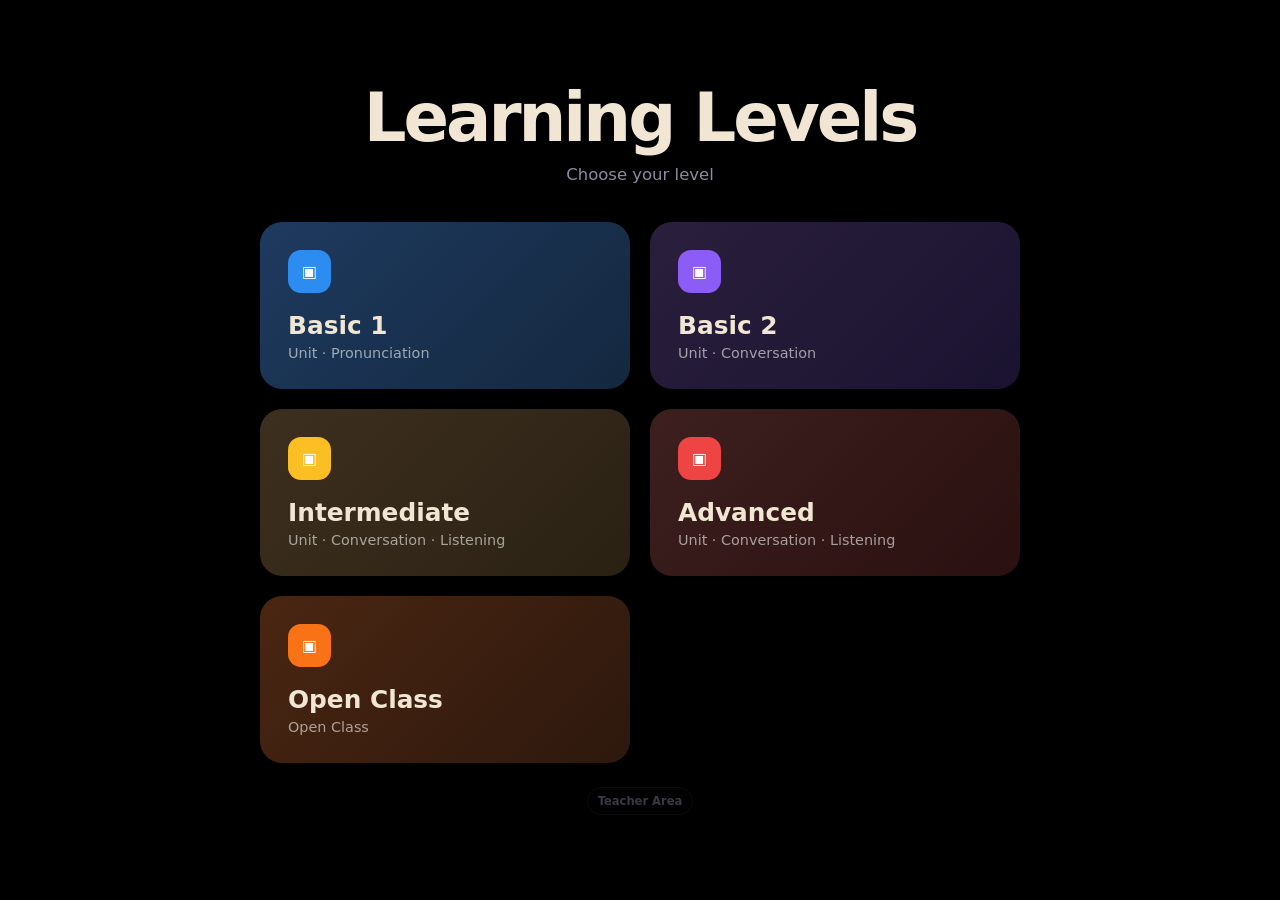
<file: index.html>
<!doctype html>
<html lang="en">
<head>
  <meta charset="utf-8">
  <meta name="viewport" content="width=device-width,initial-scale=1">
  <meta name="theme-color" content="#000000">
  <meta http-equiv="Cache-Control" content="no-cache, no-store, must-revalidate">
  <meta http-equiv="Pragma" content="no-cache">
  <meta http-equiv="Expires" content="0">
  <title>Learning Levels</title>
  <link rel="stylesheet" href="assets/style-20260909-v16.css?v=30">
</head>
<body>
<main class="app">
  <section id="home-page" class="page home-page active">
    <div class="shell home-shell">
      <header class="hero"><h1>Learning Levels</h1><p>Choose your level</p></header>
      <div id="levels-grid" class="level-grid"></div>
      <div class="teacher-entry-wrap">
        <button id="teacher-access" class="teacher-access-button" type="button">Teacher Area</button>
      </div>
    </div>
  </section>
  <section id="library-page" class="page">
    <div class="shell">
      <div class="topbar"><button id="home-back" class="back-button">← Back</button></div>
      <header><span id="level-badge" class="badge"></span><h1 id="level-title" class="page-title"></h1></header>
      <nav id="category-tabs" class="tabs"></nav>
      <div id="resource-slot"></div>
      <input id="search-input" class="search" type="search" autocomplete="off">
      <div id="items-grid" class="items-grid"></div>
      <div class="footer">SEC Idiomas · Build 2026.11.11-v30</div>
    </div>
  </section>
  <section id="viewer-page" class="page">
    <div class="shell">
      <div class="topbar"><button id="viewer-back" class="back-button">← Back</button></div>
      <header class="viewer-head"><span id="viewer-badge" class="badge"></span><h1 id="viewer-title"></h1></header>
      <div id="media-stack" class="media-stack"></div>
      <div class="footer">SEC Idiomas · Build 2026.11.11-v30</div>
    </div>
  </section>
</main>
<div id="teacher-gate" class="teacher-gate" hidden>
  <section class="teacher-gate-card" role="dialog" aria-modal="true" aria-labelledby="teacher-gate-title">
    <button class="teacher-gate-close" type="button" aria-label="Close" data-close-teacher-gate>×</button>
    <span class="badge">SEC Idiomas</span>
    <h2 id="teacher-gate-title">Teacher Area</h2>
    <p>Enter the teacher password to continue.</p>
    <form id="teacher-login-form" novalidate>
      <label class="teacher-password-label" for="teacher-password">Password</label>
      <input id="teacher-password" class="teacher-password-input" type="password" autocomplete="current-password" required>
      <p id="teacher-login-error" class="teacher-login-error" role="alert" hidden></p>
      <div class="teacher-gate-actions">
        <button class="ghost-button" type="button" data-close-teacher-gate>Cancel</button>
        <button class="primary-link teacher-submit-button" type="submit">Enter</button>
      </div>
    </form>
  </section>
</div>
<script src="assets/teacher-auth-20260721-v13.js?v=30"></script>
<script src="assets/teacher-gate-20260721-v13.js?v=30"></script>
<script src="assets/catalog-20261111-v30.js?v=30"></script>
<script src="assets/app-20260909-v16.js?v=30"></script>
</body>
</html>
</file>
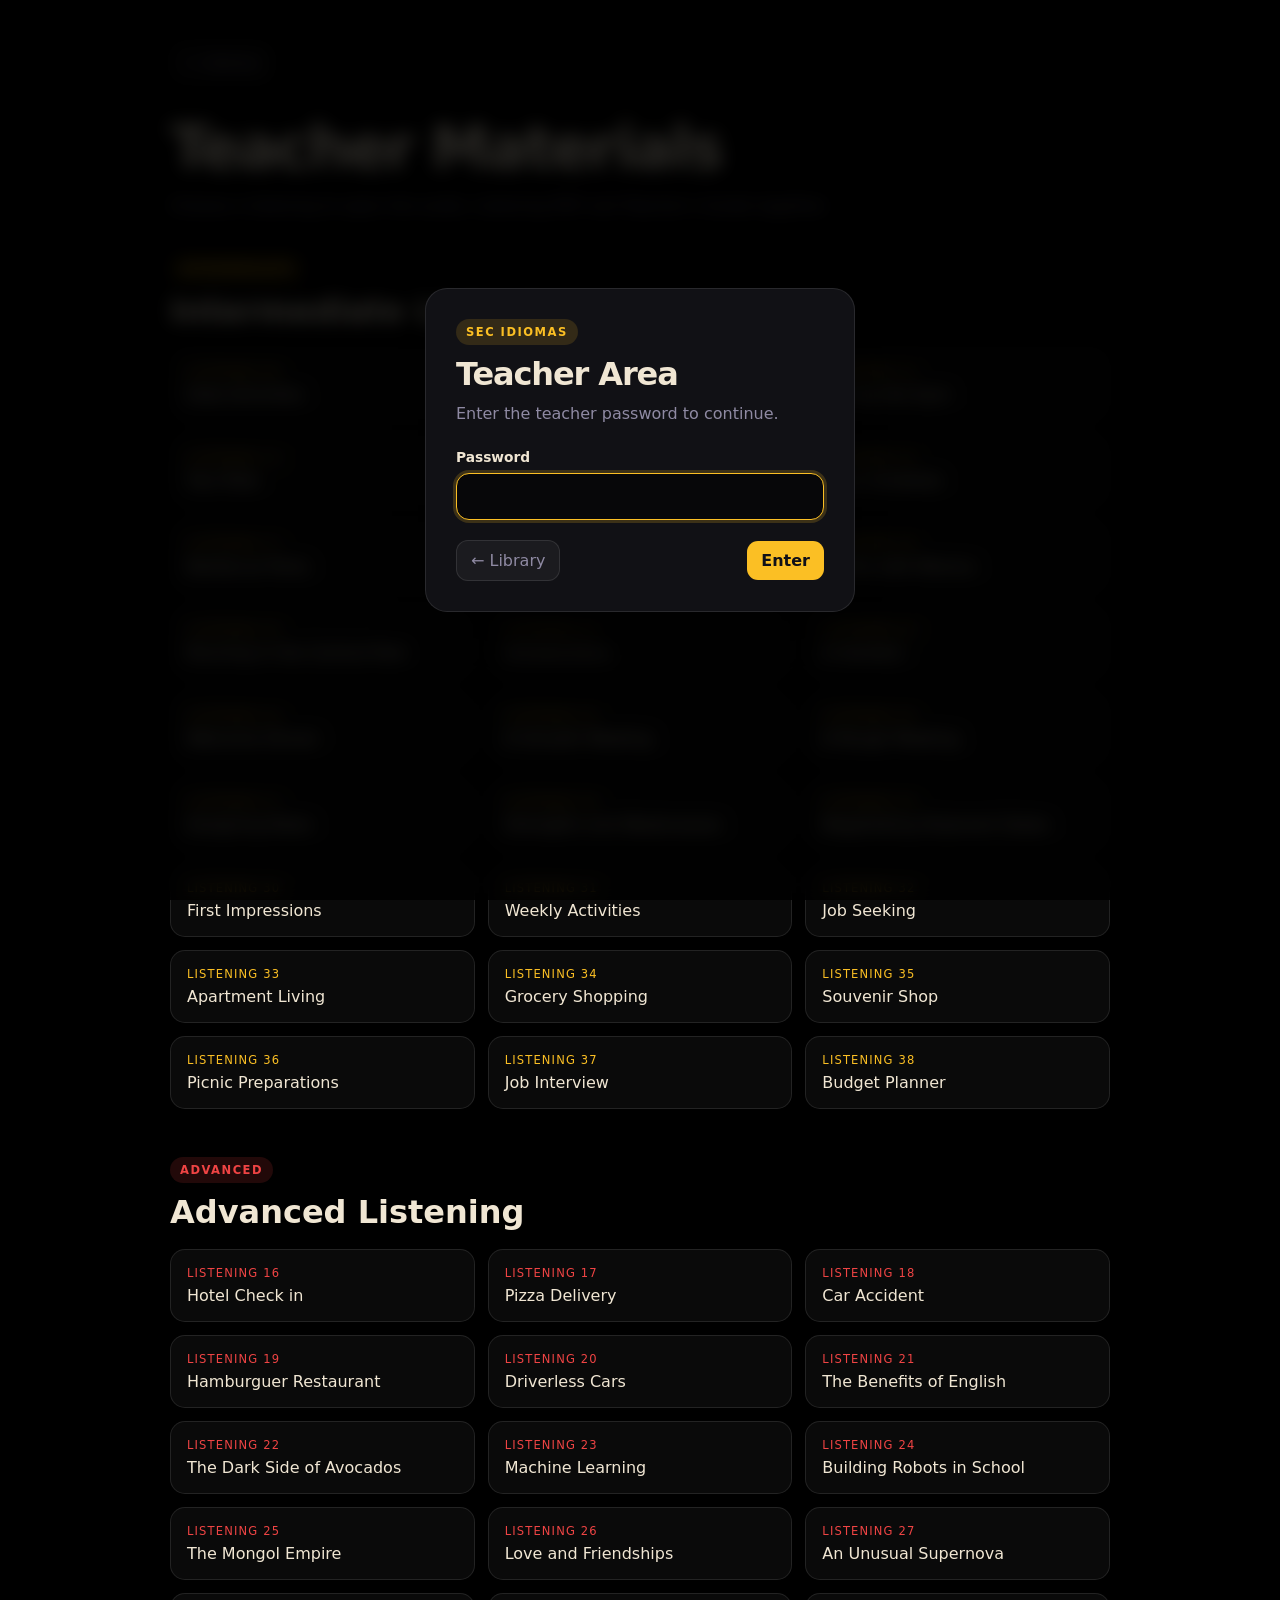
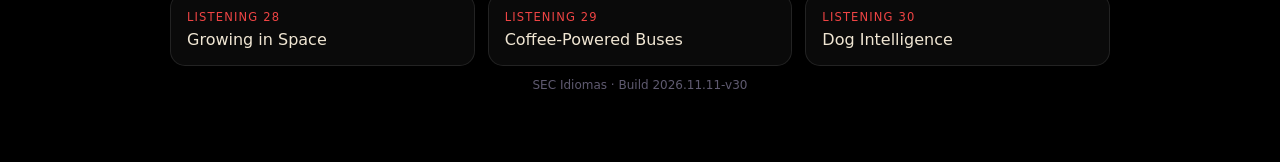
<file: teacher.html>
<!doctype html>
<html lang="en">
<head>
  <meta charset="utf-8">
  <meta name="viewport" content="width=device-width,initial-scale=1">
  <meta name="robots" content="noindex,nofollow">
  <meta name="theme-color" content="#000000">
  <meta http-equiv="Cache-Control" content="no-cache, no-store, must-revalidate">
  <meta http-equiv="Pragma" content="no-cache">
  <meta http-equiv="Expires" content="0">
  <title>Teacher Materials</title>
  <link rel="stylesheet" href="assets/style-20260909-v16.css?v=30">
</head>
<body data-page="teacher" class="teacher-page-locked">
  <main id="teacher-list-page" class="page active teacher-protected" hidden>
    <div class="shell">
      <div class="topbar">
        <a class="back-button" href="index.html?v=30">← Library</a>
      </div>
      <h1 class="page-title">Teacher Materials</h1>
      <p class="teacher-intro">Choose a listening to open the audio, Listening PDF and Teacher’s Guide together.</p>
      <div id="teacher-sections" class="teacher-sections"></div>
      <div class="footer">SEC Idiomas · Build 2026.11.11-v30</div>
    </div>
  </main>

  <main id="teacher-viewer-page" class="page teacher-protected" hidden>
    <div class="shell">
      <div class="topbar">
        <button id="teacher-back" class="back-button" type="button">← Teacher Materials</button>
      </div>
      <header class="viewer-head">
        <span id="teacher-viewer-badge" class="badge"></span>
        <h1 id="teacher-viewer-title"></h1>
        <p>Audio, Listening PDF and Teacher’s Guide</p>
      </header>
      <div id="teacher-media-stack" class="media-stack"></div>
      <div class="footer">SEC Idiomas · Build 2026.11.11-v30</div>
    </div>
  </main>

  <div id="teacher-gate" class="teacher-gate" hidden>
    <section class="teacher-gate-card" role="dialog" aria-modal="true" aria-labelledby="teacher-gate-title">
      <span class="badge">SEC Idiomas</span>
      <h2 id="teacher-gate-title">Teacher Area</h2>
      <p>Enter the teacher password to continue.</p>
      <form id="teacher-login-form" novalidate>
        <label class="teacher-password-label" for="teacher-password">Password</label>
        <input id="teacher-password" class="teacher-password-input" type="password" autocomplete="current-password" required>
        <p id="teacher-login-error" class="teacher-login-error" role="alert" hidden></p>
        <div class="teacher-gate-actions teacher-gate-actions-single">
          <a class="ghost-button" href="index.html?v=30">← Library</a>
          <button class="primary-link teacher-submit-button" type="submit">Enter</button>
        </div>
      </form>
    </section>
  </div>
  <script src="assets/teacher-auth-20260721-v13.js?v=30"></script>
  <script src="assets/teacher-gate-20260721-v13.js?v=30"></script>
  <script src="assets/catalog-20261111-v30.js?v=30"></script>
  <script src="assets/teacher-app-20260720-v11.js?v=30"></script>
</body>
</html>
</file>
<file: assets/style-20260909-v16.css>
/* SEC Idiomas - static library */
:root{--bg:#000000;--surface:#171725;--surface2:#202033;--text:#f0e6d3;--muted:#8f8aa3;--line:rgba(255,255,255,.1);--accent:#fbbf24;--level:#fbbf24;--level-bg1:#3d2f1f;--level-bg2:#2a2113}*{box-sizing:border-box}html{min-height:100%;background:#000000!important;color-scheme:dark}body{margin:0;min-height:100vh;background:#000000!important;color:var(--text);font-family:Inter,system-ui,-apple-system,BlinkMacSystemFont,"Segoe UI",sans-serif}button,input,a{font:inherit}main.app,.app,#app{min-height:100vh;background:#000000!important}.page{display:none;min-height:100vh;padding:42px 18px}.page.active{display:block}.home-page.active{display:flex;align-items:center;justify-content:center}.shell{width:100%;max-width:940px;margin:0 auto}.home-shell{max-width:760px}.hero{text-align:center;margin-bottom:38px}.hero h1{font-size:clamp(2.7rem,8vw,4.2rem);line-height:1;margin:0 0 13px;font-weight:800;letter-spacing:-.045em}.hero p{margin:0;color:var(--muted);font-size:1.03rem}.level-grid{display:grid;grid-template-columns:repeat(2,minmax(0,1fr));gap:20px}.level-card{border:0;border-radius:22px;padding:28px;text-align:left;color:var(--text);min-height:150px;cursor:pointer;transition:.24s transform,.24s box-shadow,.24s opacity;background:linear-gradient(135deg,var(--c1),var(--c2))}.level-card:hover:not(:disabled){transform:translateY(-5px);box-shadow:0 18px 42px rgba(0,0,0,.28)}.level-card:disabled{opacity:.42;cursor:not-allowed}.level-icon{width:43px;height:43px;border-radius:13px;display:grid;place-items:center;background:var(--level);color:white;margin-bottom:18px}.level-card h2{margin:0;font-size:1.55rem}.level-card p{margin:5px 0 0;color:rgba(255,255,255,.58);font-size:.9rem}.topbar{display:flex;align-items:center;justify-content:space-between;gap:14px;margin-bottom:30px}.back-button,.ghost-button{display:inline-flex;align-items:center;gap:9px;border:1px solid var(--line);background:rgba(255,255,255,.045);color:var(--muted);padding:10px 14px;border-radius:12px;cursor:pointer;text-decoration:none}.back-button:hover,.ghost-button:hover{color:var(--text);background:rgba(255,255,255,.075)}.badge{display:inline-block;color:var(--level);background:color-mix(in srgb,var(--level) 14%,transparent);font-weight:750;font-size:.72rem;letter-spacing:.13em;text-transform:uppercase;padding:6px 10px;border-radius:999px;margin-bottom:10px}.page-title{margin:0;font-size:clamp(2.3rem,7vw,3.7rem);letter-spacing:-.04em}.tabs{display:flex;gap:9px;flex-wrap:wrap;margin:27px 0 20px}.tab{border:1px solid var(--line);border-radius:999px;background:transparent;color:var(--muted);padding:9px 16px;cursor:pointer;font-weight:700}.tab.active{background:var(--level);border-color:var(--level);color:#101018}.resource-card{display:flex;align-items:center;justify-content:space-between;gap:15px;border:1px solid var(--line);background:rgba(255,255,255,.035);border-radius:16px;padding:14px 16px;margin-bottom:20px}.resource-card strong{font-size:.94rem}.resource-card audio{width:min(390px,62vw);height:38px}.search{width:100%;border:1px solid var(--line);background:rgba(255,255,255,.045);color:var(--text);border-radius:14px;padding:13px 15px;outline:none;margin-bottom:20px}.search:focus{border-color:var(--level);box-shadow:0 0 0 3px color-mix(in srgb,var(--level) 16%,transparent)}.items-grid{display:grid;grid-template-columns:repeat(4,minmax(0,1fr));gap:14px;padding-bottom:36px}.item-card{border:0;border-radius:17px;min-height:125px;padding:18px;text-align:left;color:var(--text);cursor:pointer;background:linear-gradient(135deg,var(--level-bg1),var(--level-bg2));transition:.2s transform,.2s box-shadow,.2s opacity}.item-card:hover:not(:disabled){transform:translateY(-3px);box-shadow:0 10px 28px rgba(0,0,0,.25)}.item-card:disabled{opacity:.38;cursor:not-allowed}.item-kicker{display:block;color:var(--level);font-size:.68rem;text-transform:uppercase;letter-spacing:.13em;font-weight:800;margin-bottom:7px}.item-number{display:block;font-weight:800;font-size:1.45rem;line-height:1}.item-title{display:block;color:rgba(240,230,211,.72);font-size:.82rem;line-height:1.25;margin-top:8px}.pending{display:inline-block;margin-top:9px;color:#fca5a5;font-size:.7rem}.viewer-head{margin-bottom:23px}.viewer-head h1{margin:0;font-size:clamp(2rem,6vw,3.15rem);letter-spacing:-.035em}.viewer-head p{color:var(--muted);margin:8px 0 0}.media-stack{display:grid;gap:18px}.media-card{border:1px solid var(--line);background:rgba(255,255,255,.035);border-radius:18px;padding:17px}.media-card h2{font-size:.8rem;text-transform:uppercase;letter-spacing:.12em;color:var(--level);margin:0 0 12px}.audio-player{width:100%}.pdf-actions{display:flex;gap:10px;flex-wrap:wrap;margin-bottom:13px}.primary-link{display:inline-flex;align-items:center;justify-content:center;text-decoration:none;border-radius:11px;padding:10px 14px;background:var(--level);color:#101018;font-weight:800}.pdf-frame{display:block;width:100%;height:min(76vh,820px);border:0;border-radius:12px;background:#fff}.empty-state{border:1px dashed var(--line);border-radius:17px;padding:28px;text-align:center;color:var(--muted)}.footer{color:#5f5a70;text-align:center;font-size:.75rem;padding:12px 0 28px}.teacher-grid{display:grid;grid-template-columns:repeat(3,minmax(0,1fr));gap:13px}.teacher-link{display:block;text-decoration:none;color:var(--text);border:1px solid var(--line);background:rgba(255,255,255,.04);border-radius:15px;padding:16px}.teacher-link span{display:block;color:var(--accent);font-size:.72rem;text-transform:uppercase;letter-spacing:.1em;margin-bottom:6px}@media(max-width:800px){.items-grid{grid-template-columns:repeat(3,minmax(0,1fr))}.teacher-grid{grid-template-columns:repeat(2,minmax(0,1fr))}}@media(max-width:600px){.page{padding:28px 14px}.level-grid{grid-template-columns:1fr}.level-card{min-height:128px}.items-grid{grid-template-columns:repeat(2,minmax(0,1fr));gap:11px}.item-card{min-height:116px;padding:15px}.resource-card{align-items:flex-start;flex-direction:column}.resource-card audio{width:100%}.pdf-frame{height:68vh}.topbar{align-items:flex-start}.teacher-grid{grid-template-columns:1fr}}
/* Mobile-safe PDF.js viewer */
.pdfjs-viewer{width:100%;min-height:240px;border-radius:12px;background:#2b2b38;padding:10px;overflow:visible}
.pdf-summary{position:sticky;top:8px;z-index:2;width:max-content;margin:0 auto 10px;padding:6px 10px;border-radius:999px;background:rgba(15,15,26,.88);color:#d8d4df;font-size:.72rem;font-weight:700;backdrop-filter:blur(6px)}
.pdf-page{width:100%;min-height:340px;display:flex;align-items:flex-start;justify-content:center;margin:0 auto 14px;border-radius:8px;background:#e7e7e7;overflow:hidden;box-shadow:0 5px 18px rgba(0,0,0,.28)}
.pdf-canvas{display:block;max-width:100%;height:auto!important;background:#fff}
.pdf-page-placeholder,.pdf-loading,.pdf-page-error,.pdf-error{width:100%;min-height:240px;display:flex;align-items:center;justify-content:center;text-align:center;color:#565663;background:#f2f2f2;padding:22px}
.pdf-loading{border-radius:10px}
.pdf-error{flex-direction:column;gap:7px;border-radius:10px;color:#5e2730;background:#fff0f2}
.pdf-error span{font-size:.86rem}
@media(max-width:600px){.media-card{padding:12px}.pdfjs-viewer{padding:6px}.pdf-page{min-height:250px;margin-bottom:9px}.pdf-summary{top:4px}.primary-link{width:100%}}

/* Teacher all-in-one listening view — v11 */
.teacher-intro{margin:12px 0 38px;color:var(--muted);font-size:1rem;line-height:1.5}
.teacher-sections{display:grid;gap:48px}
.teacher-section h2{margin:0 0 18px;font-size:2rem}
.teacher-listening-card{width:100%;font:inherit;text-align:left;cursor:pointer;appearance:none}
.teacher-listening-card span{color:var(--teacher-level,var(--accent))}
.teacher-listening-card:hover{transform:translateY(-2px);background:rgba(255,255,255,.07);border-color:color-mix(in srgb,var(--teacher-level,var(--accent)) 45%,var(--line));box-shadow:0 10px 24px rgba(0,0,0,.22)}
.teacher-media-card{scroll-margin-top:12px}
.teacher-audio-card{position:sticky;top:8px;z-index:4;background:#171725;box-shadow:0 8px 26px rgba(0,0,0,.28)}
@media(max-width:600px){.teacher-intro{margin-bottom:28px}.teacher-sections{gap:38px}.teacher-section h2{font-size:1.65rem}.teacher-audio-card{top:4px}}

/* Teacher password gate — v12 */
.teacher-entry-wrap{display:flex;justify-content:center;margin-top:26px}
.teacher-access-button{border:1px solid var(--line);background:rgba(255,255,255,.045);color:var(--muted);padding:10px 16px;border-radius:999px;cursor:pointer;font-weight:700;transition:.2s background,.2s color,.2s border-color}
.teacher-access-button:hover{background:rgba(255,255,255,.085);color:var(--text);border-color:rgba(255,255,255,.18)}
.teacher-gate{position:fixed;inset:0;z-index:9999;display:flex;align-items:center;justify-content:center;padding:20px;background:rgba(0,0,0,.82);backdrop-filter:blur(9px)}
.teacher-gate[hidden]{display:none!important}
.teacher-gate-card{position:relative;width:min(100%,430px);border:1px solid var(--line);border-radius:22px;padding:30px;background:#111115;box-shadow:0 24px 80px rgba(0,0,0,.55)}
.teacher-gate-card h2{margin:0;font-size:2rem;letter-spacing:-.035em}
.teacher-gate-card>p{margin:9px 0 23px;color:var(--muted);line-height:1.45}
.teacher-gate-close{position:absolute;top:14px;right:15px;width:36px;height:36px;border:1px solid var(--line);border-radius:999px;background:rgba(255,255,255,.04);color:var(--muted);font-size:1.45rem;line-height:1;cursor:pointer}
.teacher-gate-close:hover{color:var(--text);background:rgba(255,255,255,.08)}
.teacher-password-label{display:block;margin-bottom:8px;color:var(--text);font-size:.86rem;font-weight:750}
.teacher-password-input{width:100%;border:1px solid var(--line);border-radius:13px;padding:13px 14px;background:#070709;color:var(--text);outline:none}
.teacher-password-input:focus{border-color:var(--accent);box-shadow:0 0 0 3px color-mix(in srgb,var(--accent) 18%,transparent)}
.teacher-login-error{margin:10px 0 0;color:#fca5a5;font-size:.84rem}
.teacher-gate-actions{display:flex;align-items:center;justify-content:flex-end;gap:10px;margin-top:20px}
.teacher-gate-actions-single{justify-content:space-between}
.teacher-submit-button{border:0;cursor:pointer}
.teacher-submit-button:disabled{opacity:.58;cursor:wait}
body.teacher-gate-open{overflow:hidden}
@media(max-width:600px){.teacher-entry-wrap{margin-top:20px}.teacher-gate{padding:14px}.teacher-gate-card{padding:25px 20px}.teacher-gate-actions{align-items:stretch;flex-direction:column-reverse}.teacher-gate-actions .ghost-button,.teacher-gate-actions .primary-link{width:100%;justify-content:center}.teacher-gate-actions-single{flex-direction:column-reverse}}

/* Teacher entry visibility and iframe-safe placement — v13 */
.teacher-entry-wrap{
  position:fixed;
  top:16px;
  right:18px;
  z-index:50;
  margin:0;
}
.teacher-access-button{
  background:rgba(17,17,21,.92);
  box-shadow:0 8px 26px rgba(0,0,0,.34);
  backdrop-filter:blur(8px);
}
@media(max-width:600px){
  .teacher-entry-wrap{top:10px;right:10px}
  .teacher-access-button{padding:8px 12px;font-size:.78rem}
}

/* Discreet Teacher Area entry below the level cards — v14 */
.teacher-entry-wrap{
  position:static;
  top:auto;
  right:auto;
  z-index:auto;
  display:flex;
  justify-content:center;
  margin:24px auto 0;
}
.teacher-access-button{
  border-color:rgba(255,255,255,.07);
  background:transparent;
  color:#5f5a70;
  padding:6px 10px;
  border-radius:999px;
  font-size:.72rem;
  font-weight:600;
  box-shadow:none;
  backdrop-filter:none;
  opacity:.62;
}
.teacher-access-button:hover,
.teacher-access-button:focus-visible{
  background:rgba(255,255,255,.035);
  color:var(--muted);
  border-color:rgba(255,255,255,.12);
  opacity:1;
}
@media(max-width:600px){
  .teacher-entry-wrap{position:static;top:auto;right:auto;margin-top:18px}
  .teacher-access-button{padding:6px 9px;font-size:.69rem}
}

.video-player{display:block;width:100%;max-width:100%;max-height:min(72vh,820px);border:0;border-radius:12px;background:#000}
@media(max-width:600px){.video-player{max-height:58vh}}
</file>
